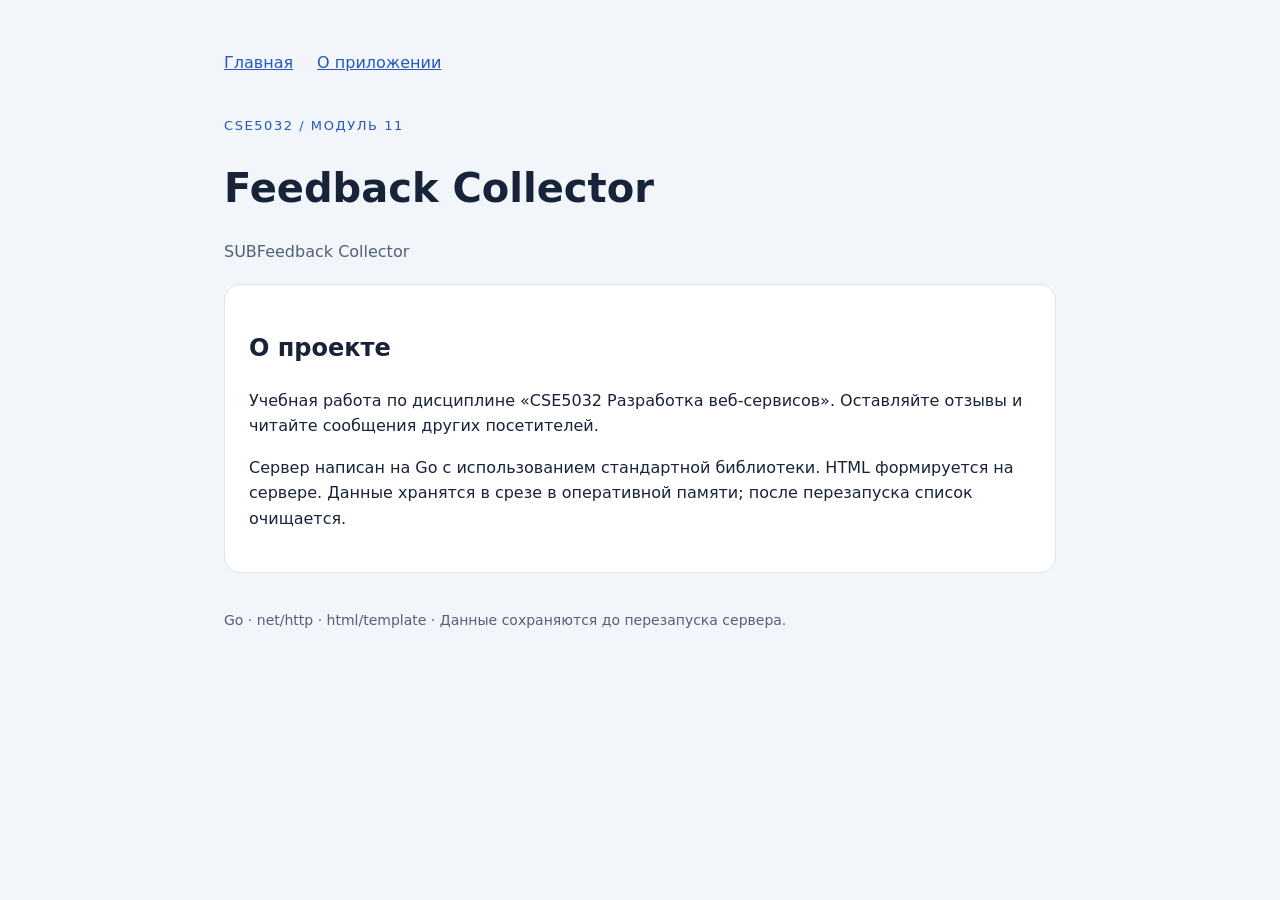
<file: templates/about.html>
<!doctype html>
<html lang="ru"><head><meta charset="utf-8"><meta name="viewport" content="width=device-width, initial-scale=1"><title>Feedback Collector</title><link rel="stylesheet" href="/static/style.css"></head><body><main>
<nav><a href="/">Главная</a><a href="/about">О приложении</a></nav>
<header><span class="badge">CSE5032 / МОДУЛЬ 11</span><h1>Feedback Collector</h1><p>SUBFeedback Collector</p></header>
<section><h2>О проекте</h2><p>Учебная работа по дисциплине «CSE5032 Разработка веб-сервисов». Оставляйте отзывы и читайте сообщения других посетителей.</p><p>Сервер написан на Go с использованием стандартной библиотеки. HTML формируется на сервере. Данные хранятся в срезе в оперативной памяти; после перезапуска список очищается.</p></section>
<footer>Go · net/http · html/template · Данные сохраняются до перезапуска сервера.</footer>
</main></body></html>
</file>
<file: static/style.css>
*{box-sizing:border-box}body{margin:0;background:#f2f5fa;color:#172338;font:16px/1.6 system-ui,sans-serif}main{max-width:880px;margin:50px auto;padding:0 24px}nav{display:flex;gap:24px;margin-bottom:36px}a{color:#2458ba}h1{font-size:40px;line-height:1.2}header p{color:#526079}.badge{font-size:13px;letter-spacing:.12em;color:#2458ba}section,article{background:white;border:1px solid #dde4ef;border-radius:16px;padding:24px;margin:20px 0}label{display:block;font-weight:600;margin:12px 0}input,textarea{display:block;width:100%;padding:12px;border:1px solid #b5c1d4;border-radius:8px;font:inherit}textarea{min-height:110px}button{background:#2458ba;color:white;border:0;border-radius:8px;padding:10px 18px;font:inherit;cursor:pointer}button.delete{background:#a83241}.actions{display:flex;gap:12px;flex-wrap:wrap}.stats{font-weight:600;padding:16px;background:#e5edfb;border-radius:12px}.error{padding:16px;background:#ffe4e4;color:#912733;border-radius:10px}.text{white-space:pre-wrap;overflow-wrap:anywhere}.done{text-decoration:line-through;color:#526079}footer{margin:36px 0;color:#526079;font-size:14px}@media(max-width:600px){main{margin:24px auto}h1{font-size:30px}}
</file>
